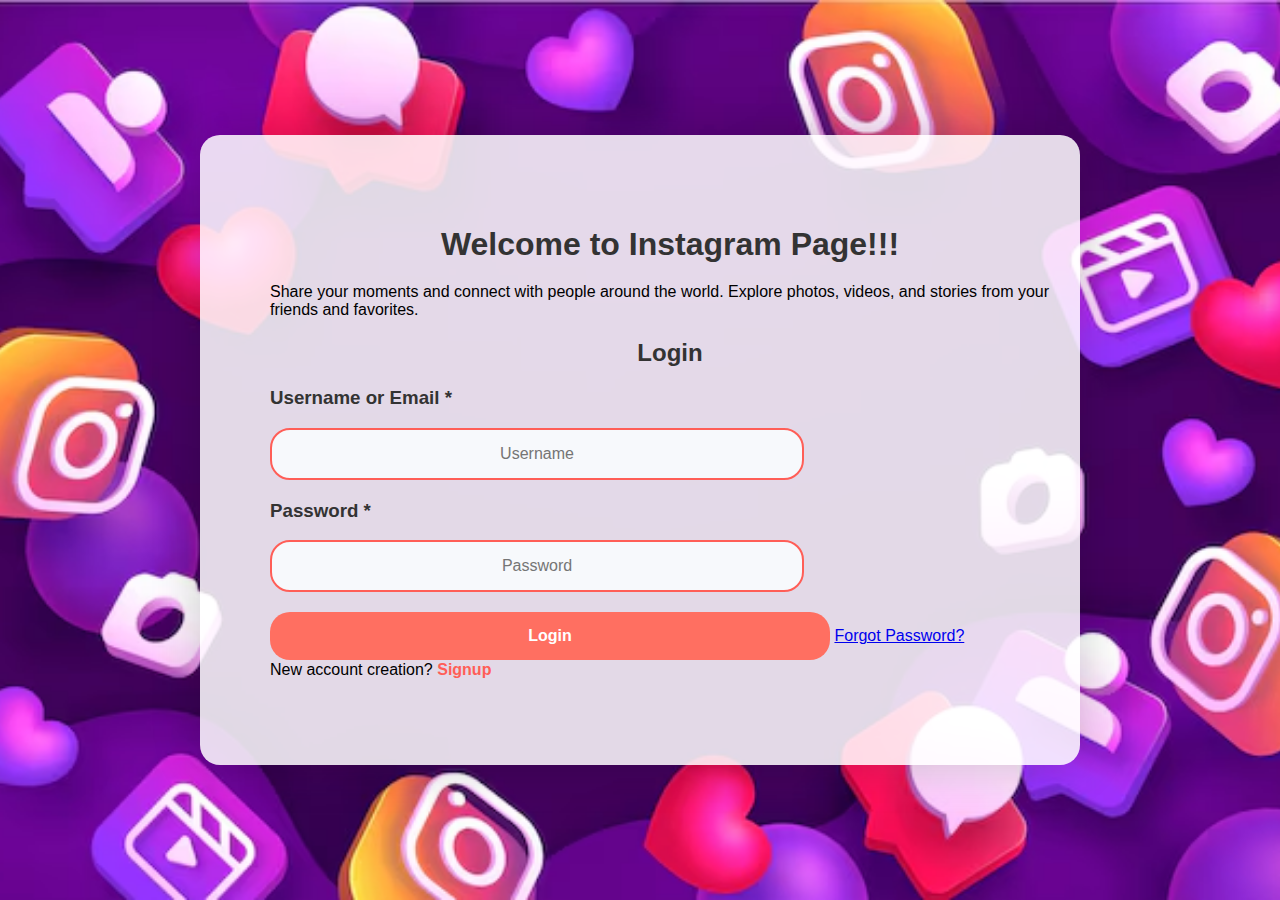
<file: index.html>
<!DOCTYPE html>
<html lang="en">
<head>
    <meta charset="UTF-8">
    <meta name="viewport" content="width=device-width, initial-scale=1.0">
    <title>Instagram Portal</title>
    <link rel="stylesheet" href="styles.css">
</head>
<body>
    <div class="container">

        <!-- Right Side with Full-Width Login Form -->
        <div class="centre-side">
            <div class="login-form">
                <h1>Welcome to Instagram Page!!!</h1>
                <p>Share your moments and connect with people around the world. Explore photos, 
                    videos, and stories from your friends and favorites.</p>
                <h2>Login</h2>
                <form id="login-form" onsubmit="return loginvalidation();">
                    <div id="alert-message" style="display:none;"></div>
                    <div class="input-group">
                        <label for="login-username"><h3>Username or Email *</h3><span class="required"></span></label>
                        <input type="text" id="user" class="form-control" placeholder="Username" required>
                        <small class="error-message" id="username"></small>
                    </div>
                    <div class="input-group">
                        <label for="login-password"><h3>Password *</h3><span class="required"></span></label>
                        <input type="password" id="pass" class="form-control" placeholder="Password" required>
                        <small class="error-message" id="passwords"></small>
                    </div>
                    <button type="submit" class="btn btn-primary">Login</button>
                    <a href="#" class="forgot-password">Forgot Password?</a>
                    <p>New account creation? <a href="signup.html">Signup</a></p>
                </form>
            </div>
        </div>
    </div>
    <script src="scripts.js"></script>
</body>
</html>
</file>
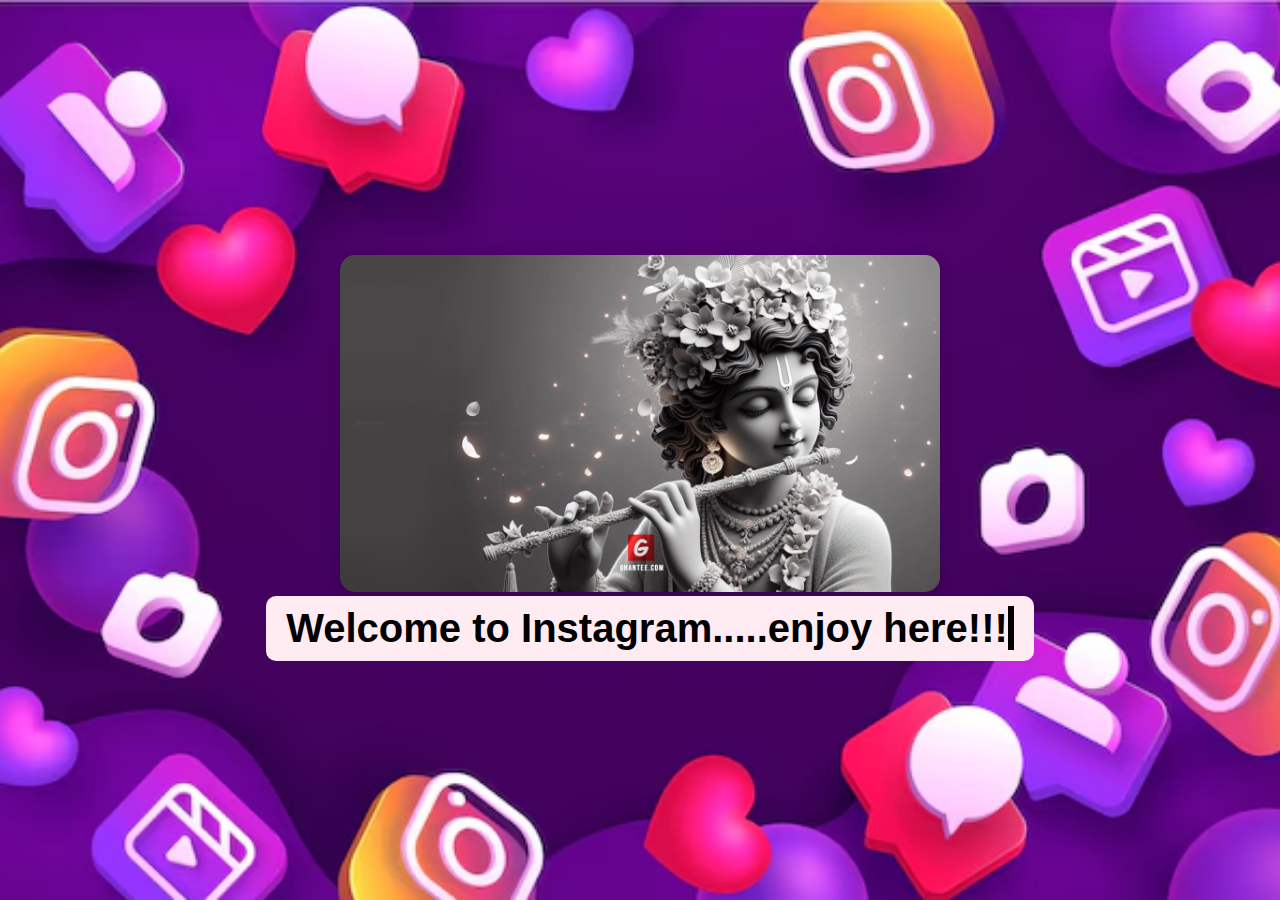
<file: main.html>
<!DOCTYPE html>
<html lang="en">
<head>
    <meta charset="UTF-8">
    <meta name="viewport" content="width=device-width, initial-scale=1.0">
    <title>Welcome to Instagram</title>
    <link rel="stylesheet" href="styles.css">
    <style>
        body {
            margin: 0;
            font-family: 'Arial', sans-serif;
            background-color: #f3f3f3;
            display: flex;
            justify-content: center;
            align-items: center;
            height: 100vh;
            color: #090101;
            overflow: hidden;
        }

        .image-view-container {
            text-align: center;
            position: relative;
        }

        .image-background {
            margin-top: 20px;
        }

        .image-background img {
            width: 100%;
            max-width: 600px;
            height: auto;
            border-radius: 15px;
            box-shadow: 0 4px 15px rgba(0, 0, 0, 0.2);
        }

        .typing-container {
            width: 100%;
            margin: 0 auto;
            overflow: hidden;
            white-space: nowrap;
            position: relative;
            background-color: #ffebf2; /* Light pink background */
            padding: 10px;
            border-radius: 10px;
            display: inline-block;
        }

        .typing-text {
            display: inline;
            font-size: 2.5em;
            font-weight: bold;
            color: #000; /* Black text color */
            white-space: nowrap;
            overflow: hidden;
            border-right: .15em solid #000; /* Cursor color matches text color */
            animation: typing 4s steps(30, end), blink-caret .75s step-end infinite;
        }

        @keyframes typing {
            from { width: 0 }
            to { width: 100% }
        }

        @keyframes blink-caret {
            from, to { border-color: transparent }
            50% { border-color: #000; } /* Cursor color matches text color */
        }
    </style>
</head>
<body>
    <div class="image-view-container">
        <div class="image-view">
            <div class="image-background">
                <img src="krish.jpeg" alt="Beautiful View">
            </div>
            <div class="typing-container">
                <h1 class="typing-text">Welcome to Instagram.....enjoy here!!!</h1>
            </div>
        </div>
    </div>
</body>
</html>
</file>
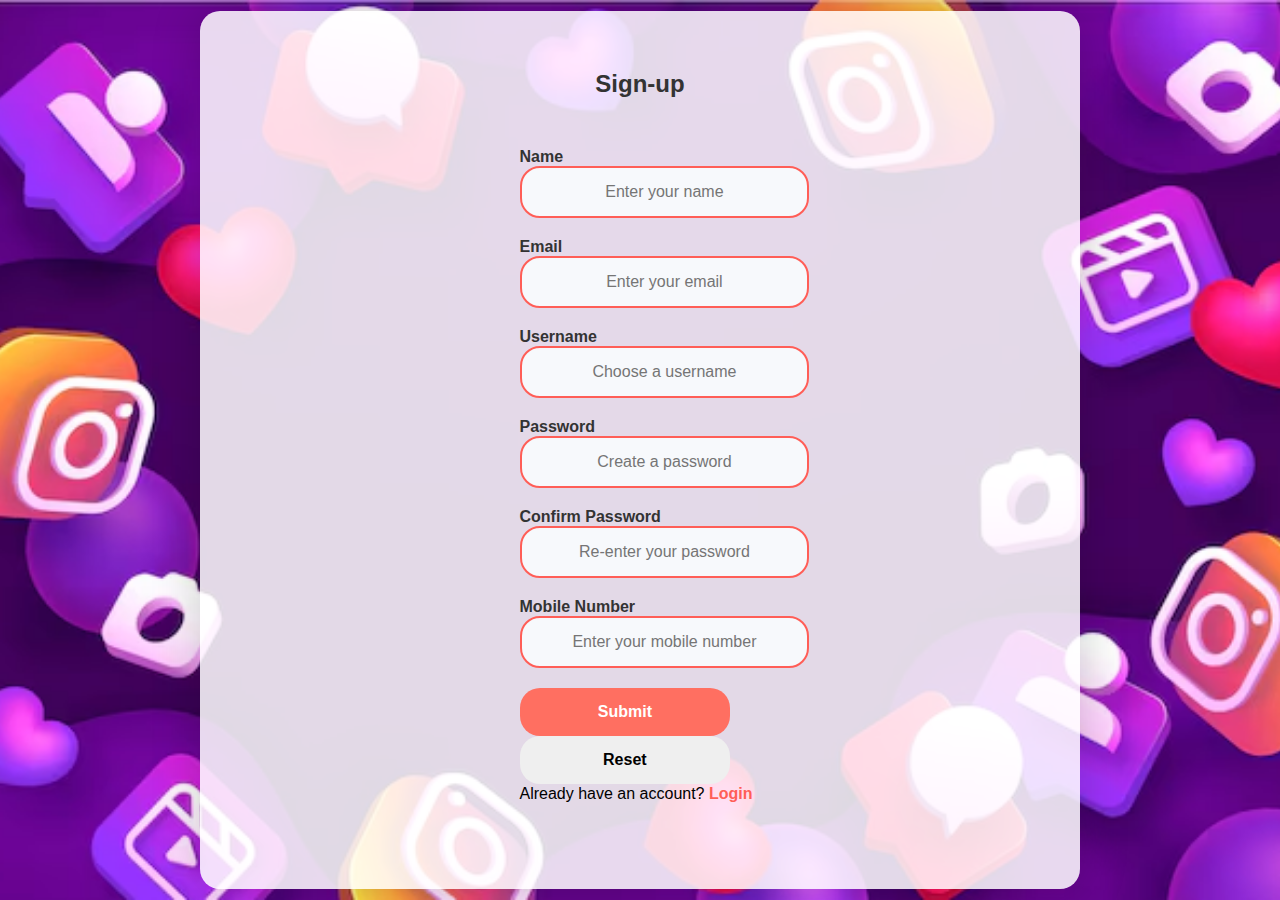
<file: signup.html>
<!DOCTYPE html>
<html lang="en">
<head>
    <meta charset="UTF-8">
    <meta name="viewport" content="width=device-width, initial-scale=1.0">
    <title>Instagram Sign Up</title>
    <link rel="stylesheet" href="styles.css">
</head>
<body>
    <div class="container">
        <div class="col-lg-5 m-auto">
            <h2>Sign-up</h2>
            <form id="signup-form" onsubmit="return signupValidation()" class="login-form">
                <div id="alert-message" style="display:none;"></div>
                <div class="input-group">
                    <label for="name" class="font-weight-regular">Name</label>
                    <input type="text" name="name" class="form-control" id="name" placeholder="Enter your name" autocomplete="off" />
                    <span id="Name" class="error-message"></span>
                </div>

                <div class="input-group">
                    <label class="font-weight-regular">Email</label>
                    <input type="email" name="email" class="form-control" id="emails" placeholder="Enter your email" autocomplete="off" />
                    <span id="emailids" class="error-message"></span>
                </div>

                <div class="input-group">
                    <label for="user" class="font-weight-regular">Username</label>
                    <input type="text" name="user" class="form-control" id="user" placeholder="Choose a username" autocomplete="off" />
                    <span id="username" class="error-message"></span>
                </div>

                <div class="input-group">
                    <label class="font-weight-regular">Password</label>
                    <input type="password" name="pass" class="form-control" id="pass" placeholder="Create a password" autocomplete="off" />
                    <span id="passwords" class="error-message"></span>
                </div>

                <div class="input-group">
                    <label class="font-weight-regular">Confirm Password</label>
                    <input type="password" name="conpass" class="form-control" id="conpass" placeholder="Re-enter your password" autocomplete="off" />
                    <span id="confrmpass" class="error-message"></span>
                </div>

                <div class="input-group">
                    <label class="font-weight-regular">Mobile Number</label>
                    <input type="tel" name="mobile" class="form-control" id="mobileNumber" placeholder="Enter your mobile number" autocomplete="off" />
                    <span id="mobileno" class="error-message"></span>
                </div>

                <button type="submit" class="btn btn-primary">Submit</button>
                <button type="reset" class="btn btn-secondary">Reset</button>
                <p>Already have an account? <a href="index.html">Login</a></p>
            </form>
        </div>
    </div>

    <script src="./scripts.js"></script>
</body>
</html>
</file>
<file: styles.css>
/* Global Styles */
body {
    margin: 0;
    padding: 0;
    font-family: 'Nunito', sans-serif;
    display: flex;
    justify-content: center;
    align-items: center;
    height: 100vh;
    background: url('right_background.avif') no-repeat center center fixed;
    background-size: cover;
    overflow: hidden;
}

.container {
    display: flex;
    flex-direction: row;
    justify-content: center;
    align-items: center;
    width: 70%;
    max-width: 800px; /* Adjusted for a wider appearance */
    padding: 40px; /* Increased padding for a spacious feel */
    background: rgba(255, 255, 255, 0.85); /* Light background for clarity */
    border-radius: 20px;
    box-shadow: 0 0 50px rgba(0, 0, 0, 0.2);
}

/* Form Styles */
.login-form,
.signup-container {
    width: 100%;
    padding: 30px; /* Increased padding for larger forms */
    border-radius: 20px;

}

h1, h2 {
    text-align: center; /* Centered headers */
    color: #333;
    margin-bottom: 20px; /* Space below headers */
}

.input-group {
    margin-bottom: 20px; /* Increased space between input groups */
}

.input-group label {
    display: block;
    color: #333;
    font-weight: bold;
}

.form-control {
    width: 85%;
    max-width: 500px;
    padding: 15px; /* Increased padding for better touch target */
    border: 2px solid #ff5e57;
    border-radius: 20px;
    background-color: #f7f9fc;
    font-size: 1rem;
    transition: border-color 0.4s ease;
    text-align: center;
    align-items: center;
}

.form-control:focus {
    border-color: #d83a56;
    outline: none;
}

.error-message {
    color: #e74c3c;
    font-size: 0.85rem;
}

.btn {
    width: 70%;
    padding: 15px; /* Increased button padding */
    border: none;
    border-radius: 20px;
    font-size: 1rem;
    font-weight: bold;
    cursor: pointer;
    transition: background-color 0.4s ease, transform 0.3s ease;
}

.btn-primary {
    background-color: #ff6f61;
    color: #ffffff;
}

.btn-primary:hover {
    background-color: #d83a56;
}

p {
    text-align: left;
    margin-top: 1px;
}

p a {
    color: #ff5e57;
    text-decoration: none;
    font-weight: bold;
    transition: color 0.3s ease;
}

p a:hover {
    color: #d83a56;
}

/* Responsive Styles */
@media (max-width: 768px) {
    .container {
        flex-direction: column; /* Stack forms vertically on small screens */
    }
}
</file>
